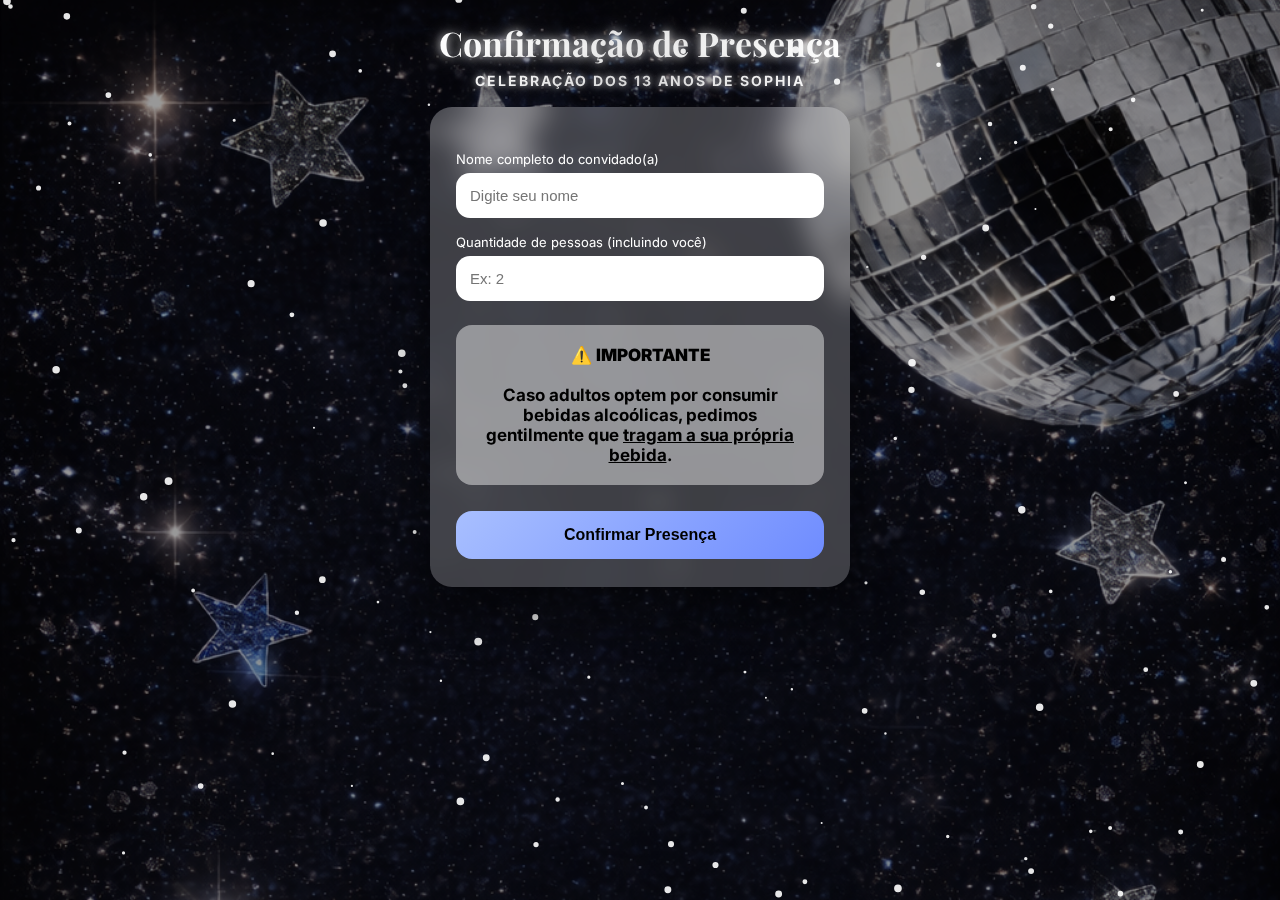
<file: CONFIRMACAO/index.html>
<!DOCTYPE html>
<html lang="pt-BR">
<head>
  <meta charset="UTF-8">
  <title>Confirmação de Presença</title>
  <meta name="viewport" content="width=device-width, initial-scale=1.0">

  <link href="https://fonts.googleapis.com/css2?family=Playfair+Display:wght@600&family=Inter:wght@400;500&display=swap" rel="stylesheet">
  <link rel="stylesheet" href="style.css">
</head>
<body>

  <!-- FUNDO -->
  <div class="background"></div>

  <!-- NEVE -->
  <canvas id="snow"></canvas>

  <!-- CONTEÚDO NO TOPO -->
  <main class="content">

    <header class="hero-text">
      <h1>Confirmação de Presença</h1>
      <h2>Celebração dos 13 Anos de Sophia</h2>
    </header>

    <section class="card">

      <form
        action="https://docs.google.com/forms/u/0/d/e/1FAIpQLSdB2g51iYrlRvy8i5vjETTh8JhsDjOaEnmrezuoQZUAuLxl0g/formResponse"
        method="POST"
        target="hidden_iframe"
        onsubmit="enviado();"
      >

        <label>Nome completo do convidado(a)</label>
        <input
          type="text"
          name="entry.966424934"
          placeholder="Digite seu nome"
          required
        >

        <label>Quantidade de pessoas (incluindo você)</label>
        <input
          type="number"
          name="entry.985275573"
          min="1"
          placeholder="Ex: 2"
          required
        >

        <div class="notice">
          ⚠️ <strong>IMPORTANTE</strong><br><br>
          Caso adultos optem por consumir bebidas alcoólicas,
          pedimos gentilmente que <u>tragam a sua própria bebida</u>.
        </div>

        <button type="submit">Confirmar Presença</button>
      </form>

      <p class="success" id="msg">Presença confirmada ✨</p>

      <iframe name="hidden_iframe" style="display:none;"></iframe>

    </section>
  </main>

  <script src="script.js"></script>
</body>
</html>
</file>
<file: CONFIRMACAO/style.css>
* {
  margin: 0;
  padding: 0;
  box-sizing: border-box;
}

html, body {
  height: 100%;
  font-family: 'Inter', sans-serif;
  overflow-x: hidden;
}

/* FUNDO */
.background {
  position: fixed;
  inset: 0;
  background: url("planodefundo.png") top center / cover no-repeat;
  z-index: -3;
}

.background::after {
  content: "";
  position: absolute;
  inset: 0;
  background: rgba(0,0,0,0.4);
}

/* NEVE */
#snow {
  position: fixed;
  inset: 0;
  pointer-events: none;
  z-index: -2;
}

/* CONTEÚDO NO TOPO */
.content {
  min-height: 100vh;
  padding: 20px;
  display: flex;
  flex-direction: column;
  align-items: center;
}

/* TÍTULO */
.hero-text {
  text-align: center;
  margin-bottom: 18px;
}

/* TÍTULO PRINCIPAL */
.hero-text h1 {
  font-family: 'Playfair Display', serif;
  font-size: 34px;

  background: linear-gradient(
    120deg,
    #ffffff,
    #d9d9d9,
    #ffffff
  );
  -webkit-background-clip: text;
  -webkit-text-fill-color: transparent;

  text-shadow:
    0 0 8px rgba(255,255,255,0.7),
    0 0 18px rgba(255,255,255,0.5);
}

/* SUBTÍTULO PRATEADO */
.hero-text h2 {
  margin-top: 6px;
  font-size: 14px;
  letter-spacing: 2px;
  text-transform: uppercase;

  background: linear-gradient(
    120deg,
    #ffffff,
    #d0d0d0,
    #ffffff
  );
  -webkit-background-clip: text;
  -webkit-text-fill-color: transparent;

  text-shadow:
    0 0 6px rgba(255,255,255,0.6),
    0 0 14px rgba(255,255,255,0.4);
}

/* CARD */
.card {
  width: 100%;
  max-width: 420px;
  background: rgba(255,255,255,0.22);
  backdrop-filter: blur(14px);
  border-radius: 22px;
  padding: 28px 26px;
  box-shadow: 0 25px 50px rgba(0,0,0,0.5);
  color: #fff;
}

label {
  display: block;
  margin-top: 16px;
  margin-bottom: 6px;
  font-size: 13px;
}

input {
  width: 100%;
  padding: 14px;
  border-radius: 14px;
  border: none;
  font-size: 15px;
}

/* AVISO BEBIDA */
.notice {
  margin-top: 24px;
  padding: 20px;
  background: rgba(255,255,255,0.45);
  border-radius: 16px;
  color: #000;
  font-size: 17px;
  font-weight: 700;
  text-align: center;
}

/* BOTÃO */
button {
  width: 100%;
  margin-top: 26px;
  padding: 15px;
  border-radius: 16px;
  border: none;
  background: linear-gradient(135deg, #a8bfff, #6f8cff);
  font-size: 16px;
  font-weight: 600;
  cursor: pointer;
}

.success {
  display: none;
  margin-top: 16px;
  text-align: center;
  color: #b7ffd9;
  font-weight: 600;
}

/* MOBILE */
@media (max-width: 480px) {
  .hero-text h1 { font-size: 26px; }
  .hero-text h2 { font-size: 13px; }
}
</file>
